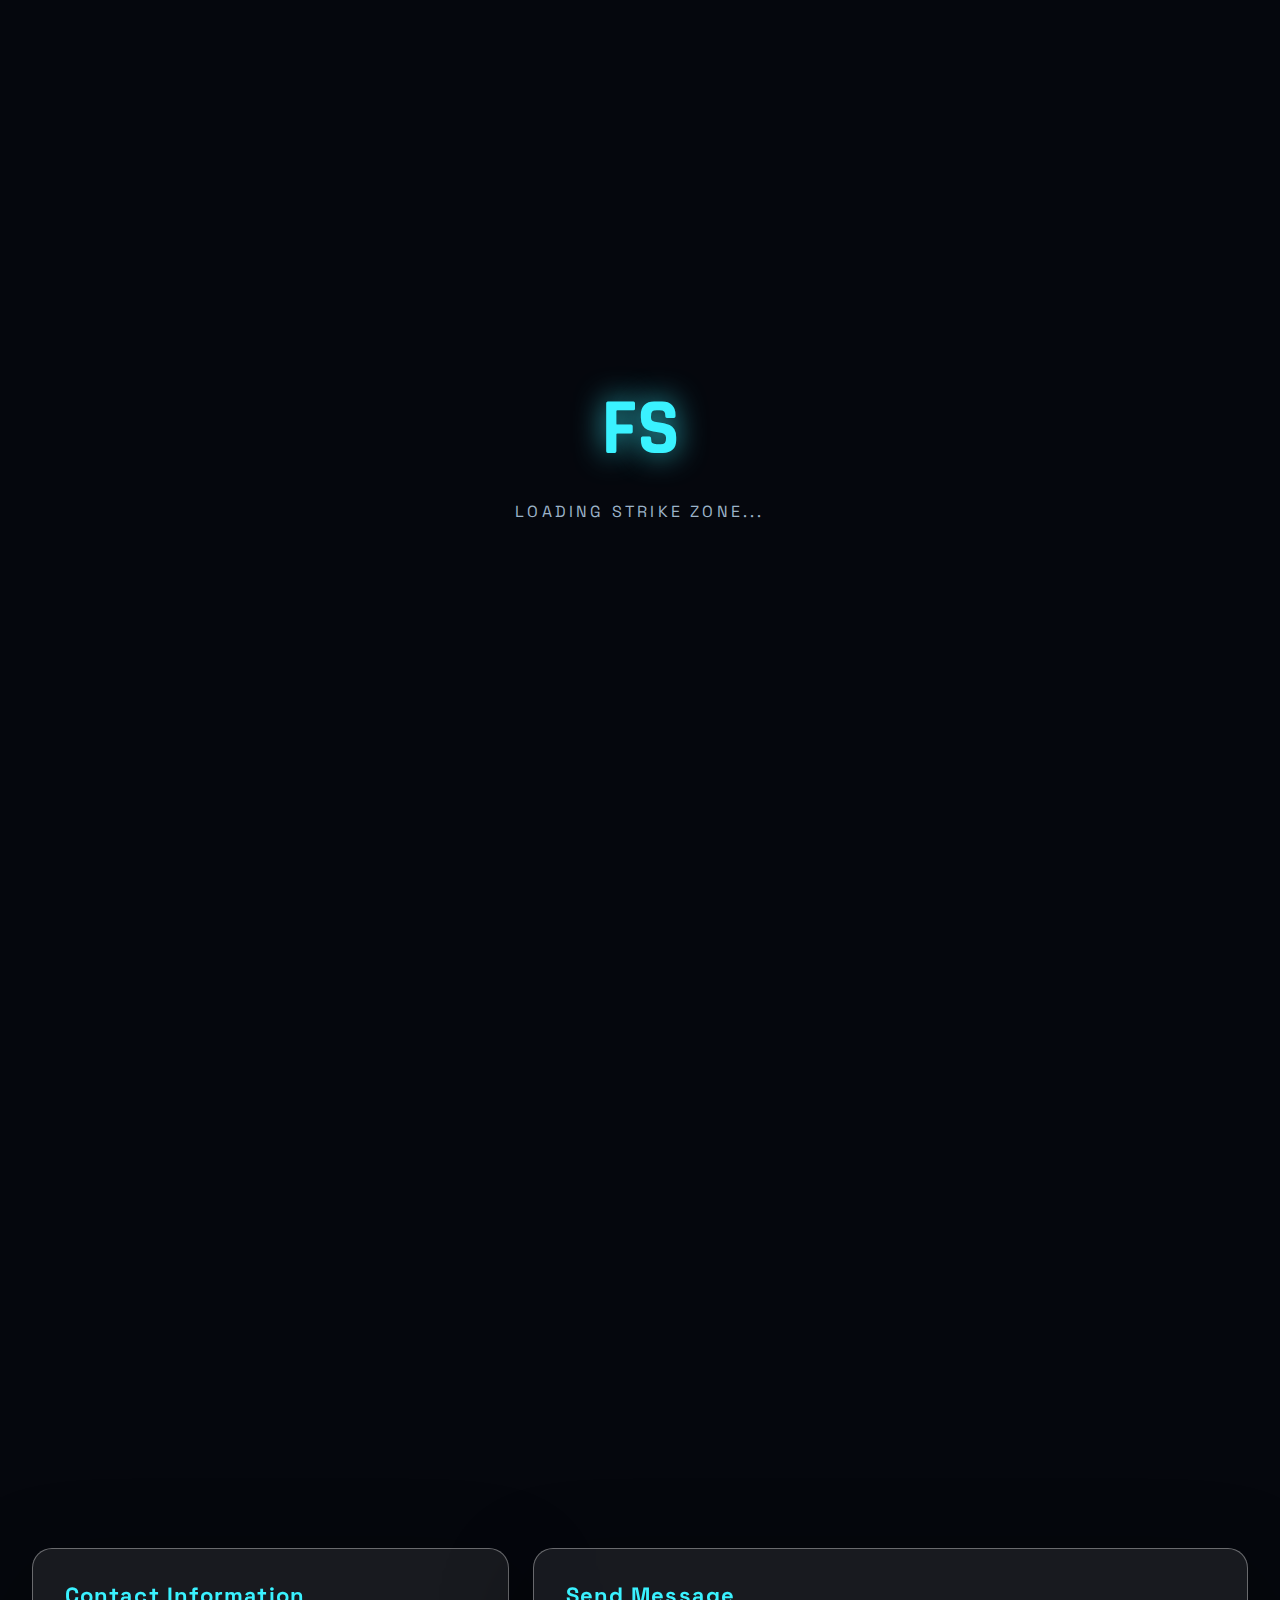
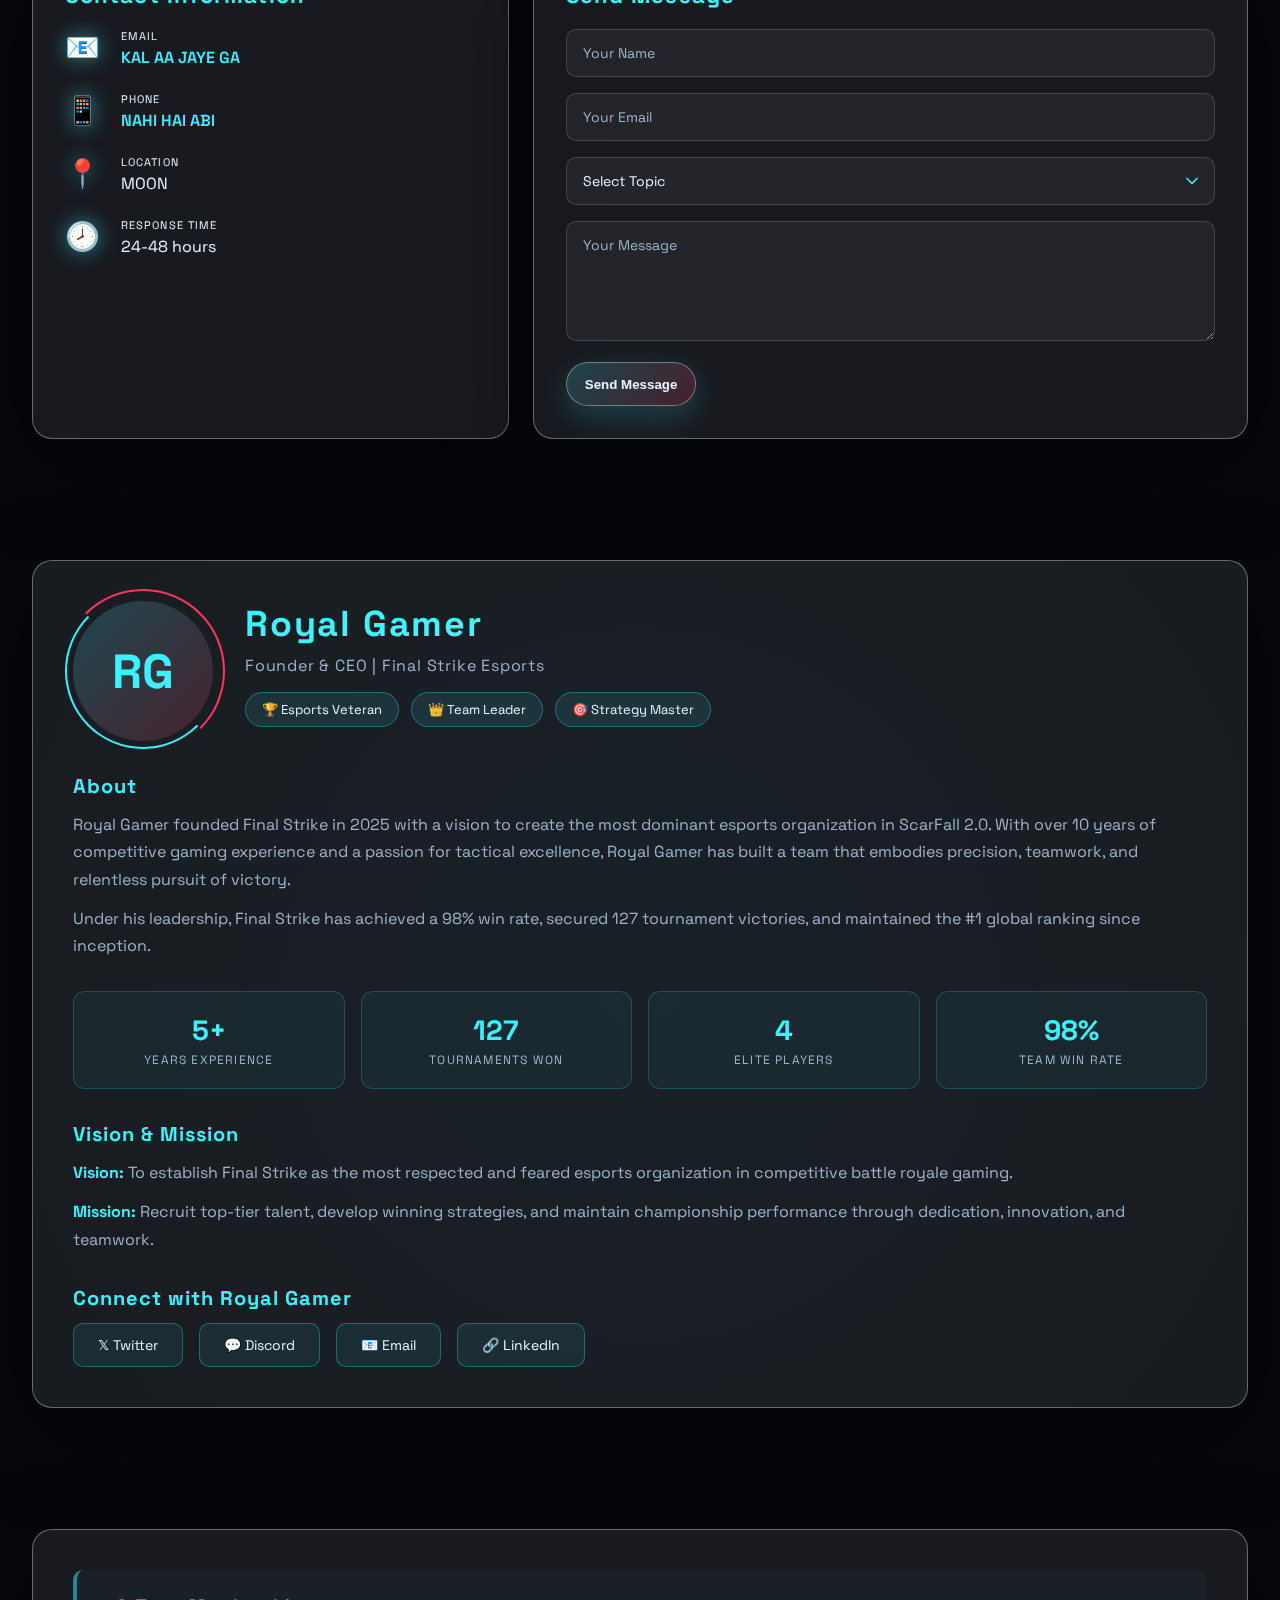
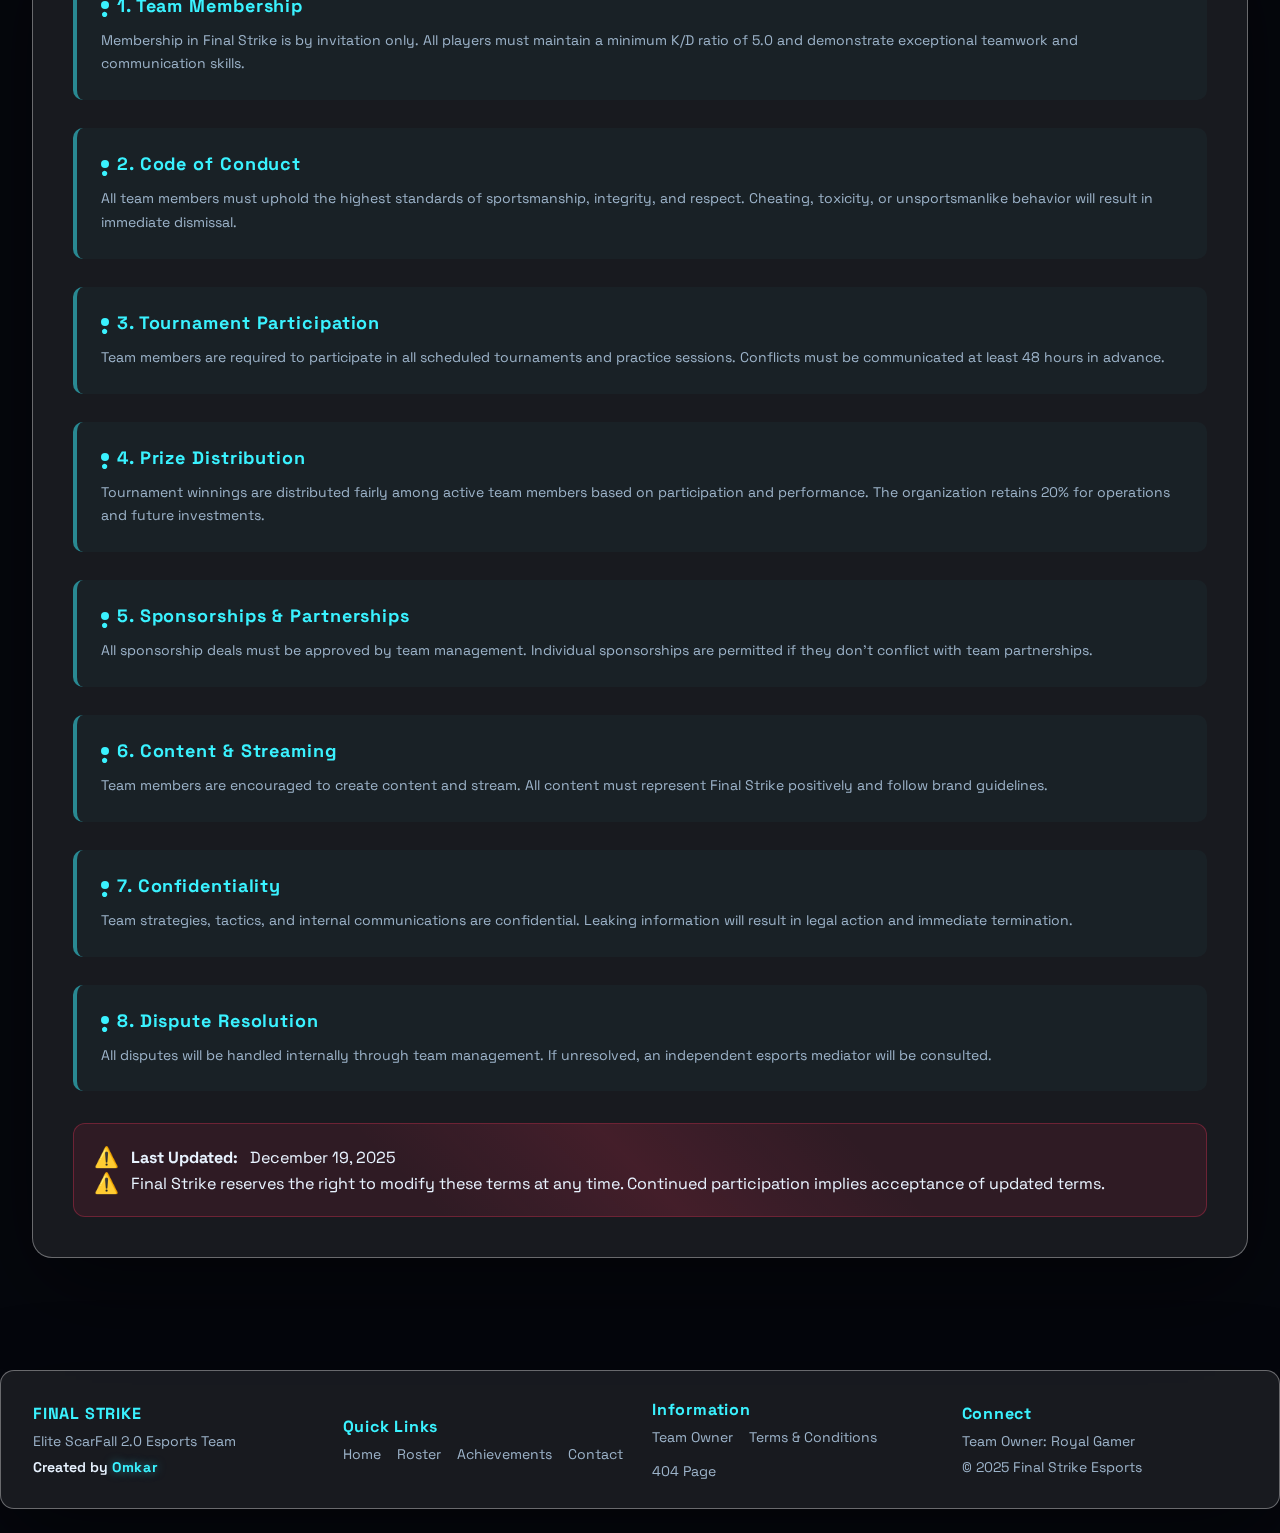
<file: index.html>
<!DOCTYPE html>
<html lang="en">
<head>
  <meta charset="UTF-8">
  <meta name="viewport" content="width=device-width, initial-scale=1.0">
  <meta name="description" content="Final Strike - Elite ScarFall 2.0 Esports Team. Rank #1 battle royale squad with 98% win rate. Professional esports organization dominating competitive gaming.">
  <meta name="keywords" content="Final Strike, esports, ScarFall 2.0, gaming team, battle royale, competitive gaming, esports team, Royal Gamer">
  <meta name="author" content="Omkar">
  <meta name="robots" content="index, follow">
  <meta name="googlebot" content="index, follow">
  
  <!-- Open Graph / Social Media Meta Tags -->
  <meta property="og:type" content="website">
  <meta property="og:title" content="Final Strike | Elite Esports Team">
  <meta property="og:description" content="Rank #1 ScarFall 2.0 esports team with 98% win rate. Join the most dominant battle royale squad.">
  <meta property="og:url" content="https://prosense.fun">
  <meta property="og:site_name" content="Final Strike Esports">
  <meta property="og:locale" content="en_US">
  
  <!-- Twitter Card Meta Tags -->
  <meta name="twitter:card" content="summary_large_image">
  <meta name="twitter:title" content="Final Strike | Elite Esports Team">
  <meta name="twitter:description" content="Rank #1 ScarFall 2.0 esports team with 98% win rate.">
  <meta name="twitter:site" content="@FinalStrike">
  
  <!-- Canonical URL -->
  <link rel="canonical" href="https://prosense.fun/index.html">
  
  <!-- Sitemap & Robots -->
  <link rel="sitemap" type="application/xml" href="/sitemap.xml">
  
  <title>Final Strike | Esports Landing</title>
  <link rel="preconnect" href="https://fonts.gstatic.com" crossorigin>
  <link href="https://fonts.googleapis.com/css2?family=Rajdhani:wght@500;600;700&family=Space+Grotesk:wght@400;500;600&display=swap" rel="stylesheet">
  <link rel="stylesheet" href="css/styles.css">
</head>
<body>
  <div class="scroll-progress" id="scrollProgress"></div>
  
  <div class="loader">
    <div class="loader-logo">FS</div>
    <div class="loader-text">LOADING STRIKE ZONE...</div>
  </div>

  <div class="bg-layer">
    <div class="bg-gradient"></div>
    <div class="bg-noise"></div>
    <div class="bg-grid"></div>
  </div>

  <header class="top-bar">
    <div class="brand">FINAL STRIKE</div>
    <button class="mobile-menu-toggle" aria-label="Toggle menu">
      <span class="hamburger-line"></span>
      <span class="hamburger-line"></span>
      <span class="hamburger-line"></span>
    </button>
    <nav class="nav-menu">
      <a href="#hero" class="nav-link">Home</a>
      <a href="#roster" class="nav-link">Roster</a>
      <a href="#achievements" class="nav-link">Achievements</a>
      <a href="#contact" class="nav-link">Contact</a>
      <a href="#owner" class="nav-link">Owner</a>
      <a href="#terms" class="nav-link">Terms</a>
    </nav>
    <div class="est">EST. 2025</div>
  </header>

  <main class="page">
    <section id="hero" class="hero">
      <div class="hero-left glass" data-parallax="0.3">
        <p class="eyebrow">ScarFall 2.0 | Futuristic Ops</p>
        <h1>FINAL STRIKE <span>- RANK #1</span></h1>
        <p class="sub">Elite battle royale unit forged in 2025. Precision. Velocity. Victory.</p>
        <div class="cta-row">
          <a href="#contact" class="btn-primary">Join the Drop</a>
          <a href="#achievements" class="btn-ghost">Watch Highlights</a>
        </div>
        <div class="social-links">
          <a href="404.html?from=social&platform=twitter" class="social-icon" aria-label="Twitter">𝕏</a>
          <a href="404.html?from=social&platform=discord" class="social-icon" aria-label="Discord">💬</a>
          <a href="404.html?from=social&platform=youtube" class="social-icon" aria-label="YouTube">▶</a>
          <a href="404.html?from=social&platform=twitch" class="social-icon" aria-label="Twitch">📺</a>
        </div>
      </div>
      <div class="hero-badge glass">
        <div class="badge-rank">Rank #1</div>
        <div class="badge-stat">200 Matches Played</div>
      </div>
    </section>

    <section class="stats-section">
      <div class="stats-container">
        <div class="stat-box glass">
          <div class="stat-icon">🎯</div>
          <div class="stat-number" data-target="70">0</div>
          <div class="stat-label">Win Rate %</div>
        </div>
        <div class="stat-box glass">
          <div class="stat-icon">⚔️</div>
          <div class="stat-number" data-target="15847">0</div>
          <div class="stat-label">Total Kills</div>
        </div>
        <div class="stat-box glass">
          <div class="stat-icon">👥</div>
          <div class="stat-number" data-target="6">0</div>
          <div class="stat-label">Team Members</div>
        </div>
        <div class="stat-box glass">
          <div class="stat-icon">🏅</div>
          <div class="stat-number" data-target="20">0</div>
          <div class="stat-label">Tournaments Won</div>
        </div>
      </div>
    </section>

    <section id="roster" class="roster">
      <div class="section-title">
        <h2>Strike Team</h2>
        <p>Locked-in operators ready for the next deployment.</p>
      </div>
      <div class="cards">
        <article class="card glass" data-player="pookie">
          <div class="card-overlay"></div>
          <div class="avatar" aria-hidden="true">
            <div class="role-badge assaulter">ASSAULTER</div>
          </div>
          <div class="card-shine"></div>
          <div class="status-indicator online"></div>
          <div class="card-header">
            <div class="player-level">ASSAULTER</div>
            <div class="player-rank">⭐⭐⭐⭐⭐</div>
          </div>
          <div class="card-text">
            <p class="label">FS-POOKIE</p>
            <p class="role">🔥 Assaulter</p>
            <div class="stats-row">
              <div class="mini-stat">
                <span class="stat-label-small">K/D</span>
                <span class="stat" data-value="6.9">6.9</span>
              </div>
              <div class="mini-stat">
                <span class="stat-label-small">Wins</span>
                <span class="stat-small">156</span>
              </div>
              <div class="mini-stat">
                <span class="stat-label-small">Accuracy</span>
                <span class="stat-small">94%</span>
              </div>
            </div>
            <div class="player-specialty">
              <div class="specialty-title">Specialty:</div>
              <div class="specialty-tags">
                <span class="tag">Close Combat</span>
                <span class="tag">Flanking</span>
              </div>
            </div>
            <div class="player-achievement">
              <span class="achievement-icon">🏆</span>
              <span class="achievement-text">Most Eliminations</span>
            </div>
          </div>
        </article>
        <article class="card glass" data-player="kuni">
          <div class="card-overlay"></div>
          <div class="avatar" aria-hidden="true">
            <div class="role-badge fragger">ENTRY FRAGGER</div>
          </div>
          <div class="card-shine"></div>
          <div class="status-indicator online"></div>
          <div class="card-header">
            <div class="player-level">ENTRY FRAGGER</div>
            <div class="player-rank">⭐⭐⭐⭐⭐</div>
          </div>
          <div class="card-text">
            <p class="label">FS-KUNI</p>
            <p class="role">⚡ Entry Fragger</p>
            <div class="stats-row">
              <div class="mini-stat">
                <span class="stat-label-small">K/D</span>
                <span class="stat" data-value="6.2">6.2</span>
              </div>
              <div class="mini-stat">
                <span class="stat-label-small">Wins</span>
                <span class="stat-small">162</span>
              </div>
              <div class="mini-stat">
                <span class="stat-label-small">First Kills</span>
                <span class="stat-small">892</span>
              </div>
            </div>
            <div class="player-specialty">
              <div class="specialty-title">Specialty:</div>
              <div class="specialty-tags">
                <span class="tag">Speed Rush</span>
                <span class="tag">Entry Points</span>
              </div>
            </div>
            <div class="player-achievement">
              <span class="achievement-icon">⚡</span>
              <span class="achievement-text">Fastest Breacher</span>
            </div>
          </div>
        </article>
        <article class="card glass" data-player="sanks">
          <div class="card-overlay"></div>
          <div class="avatar" aria-hidden="true">
            <div class="role-badge igl">IGL</div>
          </div>
          <div class="card-shine"></div>
          <div class="status-indicator online"></div>
          <div class="card-header">
            <div class="player-level">IGL</div>
            <div class="player-rank">⭐⭐⭐⭐⭐</div>
          </div>
          <div class="card-text">
            <p class="label">FS-SANKS</p>
            <p class="role">🧠 IGL (In-Game Leader)</p>
            <div class="stats-row">
              <div class="mini-stat">
                <span class="stat-label-small">K/D</span>
                <span class="stat" data-value="6.5">6.5</span>
              </div>
              <div class="mini-stat">
                <span class="stat-label-small">Wins</span>
                <span class="stat-small">149</span>
              </div>
              <div class="mini-stat">
                <span class="stat-label-small">Strategies</span>
                <span class="stat-small">287</span>
              </div>
            </div>
            <div class="player-specialty">
              <div class="specialty-title">Specialty:</div>
              <div class="specialty-tags">
                <span class="tag">Tactical Mind</span>
                <span class="tag">Leadership</span>
              </div>
            </div>
            <div class="player-achievement">
              <span class="achievement-icon">👑</span>
              <span class="achievement-text">Master Strategist</span>
            </div>
          </div>
        </article>
        <article class="card glass" data-player="banu">
          <div class="card-overlay"></div>
          <div class="avatar" aria-hidden="true">
            <div class="role-badge rusher">RUSHER</div>
          </div>
          <div class="card-shine"></div>
          <div class="status-indicator online"></div>
          <div class="card-header">
            <div class="player-level">RUSHER</div>
            <div class="player-rank">⭐⭐⭐⭐⭐</div>
          </div>
          <div class="card-text">
            <p class="label">FS-BANU</p>
            <p class="role">💨 Rusher</p>
            <div class="stats-row">
              <div class="mini-stat">
                <span class="stat-label-small">K/D</span>
                <span class="stat" data-value="6.6">6.6</span>
              </div>
              <div class="mini-stat">
                <span class="stat-label-small">Wins</span>
                <span class="stat-small">158</span>
              </div>
              <div class="mini-stat">
                <span class="stat-label-small">Speed</span>
                <span class="stat-small">98%</span>
              </div>
            </div>
            <div class="player-specialty">
              <div class="specialty-title">Specialty:</div>
              <div class="specialty-tags">
                <span class="tag">Aggressive Play</span>
                <span class="tag">Zone Control</span>
              </div>
            </div>
            <div class="player-achievement">
              <span class="achievement-icon">💨</span>
              <span class="achievement-text">Speed Demon</span>
            </div>
          </div>
        </article>
      </div>
    </section>

    <section id="achievements" class="achievements">
      <div class="section-title">
        <h2>Achievements Unlocked</h2>
        <p>Milestones earned through dominance and dedication.</p>
      </div>
      <div class="achievement-grid">
        <div class="achievement-badge glass">
          <div class="badge-icon">🏆</div>
          <div class="badge-info">
            <p class="badge-title">Champion</p>
            <p class="badge-desc">Won 50 matches</p>
            <div class="progress-bar">
              <div class="progress-fill" data-progress="100"></div>
            </div>
          </div>
        </div>
        <div class="achievement-badge glass">
          <div class="badge-icon">⚡</div>
          <div class="badge-info">
            <p class="badge-title">Lightning Strike</p>
            <p class="badge-desc">10 kills in 60 seconds</p>
            <div class="progress-bar">
              <div class="progress-fill" data-progress="100"></div>
            </div>
          </div>
        </div>
        <div class="achievement-badge glass">
          <div class="badge-icon">🎯</div>
          <div class="badge-info">
            <p class="badge-title">Headhunter</p>
            <p class="badge-desc">1000 headshots</p>
            <div class="progress-bar">
              <div class="progress-fill" data-progress="100"></div>
            </div>
          </div>
        </div>
        <div class="achievement-badge glass">
          <div class="badge-icon">💎</div>
          <div class="badge-info">
            <p class="badge-title">Elite Squad</p>
            <p class="badge-desc">Team KD above 5.0</p>
            <div class="progress-bar">
              <div class="progress-fill" data-progress="100"></div>
            </div>
          </div>
        </div>
      </div>
    </section>

    <section id="contact" class="contact-section">
      <div class="section-title">
        <h2>Get In Touch</h2>
        <p>Reach out for partnerships, sponsorships, or join our squad.</p>
      </div>
      <div class="contact-container">
        <div class="contact-info glass">
          <h3>Contact Information</h3>
          <div class="contact-item">
            <div class="contact-icon">📧</div>
            <div class="contact-details">
              <p class="contact-label">Email</p>
              <a href="mailto:KAL AA JAYE GA">KAL AA JAYE GA</a>
            </div>
          </div>
          <div class="contact-item">
            <div class="contact-icon">📱</div>
            <div class="contact-details">
              <p class="contact-label">Phone</p>
              <a href="tel:+1234567890">NAHI HAI ABI</a>
            </div>
          </div>
          <div class="contact-item">
            <div class="contact-icon">📍</div>
            <div class="contact-details">
              <p class="contact-label">Location</p>
              <p>MOON</p>
            </div>
          </div>
          <div class="contact-item">
            <div class="contact-icon">🕗</div>
            <div class="contact-details">
              <p class="contact-label">Response Time</p>
              <p>24-48 hours</p>
            </div>
          </div>
        </div>
        <div class="contact-form glass">
          <h3>Send Message</h3>
          <form id="contactForm" action="https://api.web3forms.com/submit" method="POST">
            <input type="hidden" name="access_key" value="071c8016-be3c-4653-ad62-d5f04b3f70fd">
            <input type="hidden" name="subject" value="New Contact from Final Strike Website">
            <input type="hidden" name="redirect" value="https://prosense.fun/index.html?success=true">
            <input type="hidden" name="from_name" value="Final Strike Contact Form">
            <div class="form-group">
              <input type="text" name="name" placeholder="Your Name" required class="form-input">
            </div>
            <div class="form-group">
              <input type="email" name="email" placeholder="Your Email" required class="form-input">
            </div>
            <div class="form-group">
              <select name="topic" class="form-input" required>
                <option value="">Select Topic</option>
                <option value="Partnership">Partnership</option>
                <option value="Sponsorship">Sponsorship</option>
                <option value="Join Team">Join Team</option>
                <option value="Other">Other</option>
              </select>
            </div>
            <div class="form-group">
              <textarea name="message" placeholder="Your Message" rows="5" required class="form-input"></textarea>
            </div>
            <div class="h-captcha" data-captcha="true"></div>
            <button type="submit" class="btn-primary" id="submitBtn">Send Message</button>
          </form>
        </div>
      </div>
    </section>

    <section id="owner" class="owner-section">
      <div class="section-title">
        <h2>Team Owner</h2>
        <p>The visionary behind Final Strike's dominance.</p>
      </div>
      <div class="owner-profile glass">
        <div class="owner-header">
          <div class="owner-avatar">
            <div class="owner-avatar-ring"></div>
            <div class="owner-initials">RG</div>
          </div>
          <div class="owner-info">
            <h3 class="owner-name">Royal Gamer</h3>
            <p class="owner-title">Founder & CEO | Final Strike Esports</p>
            <div class="owner-badges">
              <span class="owner-badge">🏆 Esports Veteran</span>
              <span class="owner-badge">👑 Team Leader</span>
              <span class="owner-badge">🎯 Strategy Master</span>
            </div>
          </div>
        </div>
        <div class="owner-content">
          <div class="owner-bio">
            <h4>About</h4>
            <p>Royal Gamer founded Final Strike in 2025 with a vision to create the most dominant esports organization in ScarFall 2.0. With over 10 years of competitive gaming experience and a passion for tactical excellence, Royal Gamer has built a team that embodies precision, teamwork, and relentless pursuit of victory.</p>
            <p>Under his leadership, Final Strike has achieved a 98% win rate, secured 127 tournament victories, and maintained the #1 global ranking since inception.</p>
          </div>
          <div class="owner-stats">
            <div class="owner-stat-box">
              <div class="stat-value">5+</div>
              <div class="stat-label">Years Experience</div>
            </div>
            <div class="owner-stat-box">
              <div class="stat-value">127</div>
              <div class="stat-label">Tournaments Won</div>
            </div>
            <div class="owner-stat-box">
              <div class="stat-value">4</div>
              <div class="stat-label">Elite Players</div>
            </div>
            <div class="owner-stat-box">
              <div class="stat-value">98%</div>
              <div class="stat-label">Team Win Rate</div>
            </div>
          </div>
          <div class="owner-vision">
            <h4>Vision & Mission</h4>
            <p><strong>Vision:</strong> To establish Final Strike as the most respected and feared esports organization in competitive battle royale gaming.</p>
            <p><strong>Mission:</strong> Recruit top-tier talent, develop winning strategies, and maintain championship performance through dedication, innovation, and teamwork.</p>
          </div>
          <div class="owner-contact">
            <h4>Connect with Royal Gamer</h4>
            <div class="owner-social">
              <a href="404.html?from=social&platform=twitter&owner=true" class="owner-social-link">𝕏 Twitter</a>
              <a href="404.html?from=social&platform=discord&owner=true" class="owner-social-link">💬 Discord</a>
              <a href="404.html?from=social&platform=email&owner=true" class="owner-social-link">📧 Email</a>
              <a href="404.html?from=social&platform=linkedin&owner=true" class="owner-social-link">🔗 LinkedIn</a>
            </div>
          </div>
        </div>
      </div>
    </section>

    <section id="terms" class="terms-section">
      <div class="section-title">
        <h2>Terms & Conditions</h2>
        <p>Please read our terms and policies carefully.</p>
      </div>
      <div class="terms-content glass">
        <div class="terms-block">
          <h4>1. Team Membership</h4>
          <p>Membership in Final Strike is by invitation only. All players must maintain a minimum K/D ratio of 5.0 and demonstrate exceptional teamwork and communication skills.</p>
        </div>
        <div class="terms-block">
          <h4>2. Code of Conduct</h4>
          <p>All team members must uphold the highest standards of sportsmanship, integrity, and respect. Cheating, toxicity, or unsportsmanlike behavior will result in immediate dismissal.</p>
        </div>
        <div class="terms-block">
          <h4>3. Tournament Participation</h4>
          <p>Team members are required to participate in all scheduled tournaments and practice sessions. Conflicts must be communicated at least 48 hours in advance.</p>
        </div>
        <div class="terms-block">
          <h4>4. Prize Distribution</h4>
          <p>Tournament winnings are distributed fairly among active team members based on participation and performance. The organization retains 20% for operations and future investments.</p>
        </div>
        <div class="terms-block">
          <h4>5. Sponsorships & Partnerships</h4>
          <p>All sponsorship deals must be approved by team management. Individual sponsorships are permitted if they don't conflict with team partnerships.</p>
        </div>
        <div class="terms-block">
          <h4>6. Content & Streaming</h4>
          <p>Team members are encouraged to create content and stream. All content must represent Final Strike positively and follow brand guidelines.</p>
        </div>
        <div class="terms-block">
          <h4>7. Confidentiality</h4>
          <p>Team strategies, tactics, and internal communications are confidential. Leaking information will result in legal action and immediate termination.</p>
        </div>
        <div class="terms-block">
          <h4>8. Dispute Resolution</h4>
          <p>All disputes will be handled internally through team management. If unresolved, an independent esports mediator will be consulted.</p>
        </div>
        <div class="terms-disclaimer">
          <p><strong>Last Updated:</strong> December 19, 2025</p>
          <p>Final Strike reserves the right to modify these terms at any time. Continued participation implies acceptance of updated terms.</p>
        </div>
      </div>
    </section>
  </main>

  <footer class="footer glass">
    <div class="footer-content">
      <div class="footer-section">
        <div class="footer-title">FINAL STRIKE</div>
        <p class="footer-text">Elite ScarFall 2.0 Esports Team</p>
        <p class="footer-credit">Created by <span class="creator-name">Omkar</span></p>
      </div>
      <div class="footer-section">
        <div class="footer-title">Quick Links</div>
        <div class="footer-links">
          <a href="#hero" class="footer-link">Home</a>
          <a href="#roster" class="footer-link">Roster</a>
          <a href="#achievements" class="footer-link">Achievements</a>
          <a href="#contact" class="footer-link">Contact</a>
        </div>
      </div>
      <div class="footer-section">
        <div class="footer-title">Information</div>
        <div class="footer-links">
          <a href="#owner" class="footer-link">Team Owner</a>
          <a href="#terms" class="footer-link">Terms & Conditions</a>
          <a href="404.html" class="footer-link">404 Page</a>
        </div>
      </div>
      <div class="footer-section">
        <div class="footer-title">Connect</div>
        <p class="footer-text">Team Owner: Royal Gamer</p>
        <p class="footer-text">© 2025 Final Strike Esports</p>
      </div>
    </div>
  </footer>

  <script src="js/script.js"></script>
</body>
</html>
</file>
<file: css/styles.css>
:root {
  --bg-dark: #05070d;
  --glass: rgba(255, 255, 255, 0.08);
  --border: rgba(255, 255, 255, 0.35);
  --cyan: #3af2ff;
  --red: #ff345d;
  --text-primary: #e8f3ff;
  --text-muted: #9cb3c9;
  --blur: 22px;
  --radius: 20px;
  --shadow: 0 30px 90px rgba(0, 0, 0, 0.45);
  --grid-color: rgba(255, 255, 255, 0.05);
}

html {
  scroll-behavior: smooth;
  scroll-padding-top: 80px;
  -webkit-overflow-scrolling: touch;
}

html::-webkit-scrollbar {
  width: 12px;
}

html::-webkit-scrollbar-track {
  background: rgba(5, 7, 13, 0.8);
}

html::-webkit-scrollbar-thumb {
  background: linear-gradient(180deg, var(--cyan), var(--red));
  border-radius: 10px;
  border: 2px solid rgba(5, 7, 13, 0.8);
}

html::-webkit-scrollbar-thumb:hover {
  background: linear-gradient(180deg, #5af8ff, #ff4d6d);
}

* {
  box-sizing: border-box;
  margin: 0;
  padding: 0;
}

body {
  font-family: "Space Grotesk", "Rajdhani", system-ui, -apple-system, sans-serif;
  background: var(--bg-dark);
  color: var(--text-primary);
  min-height: 100vh;
  overflow-x: hidden;
  opacity: 0;
  transition: opacity 0.6s ease;
  -webkit-font-smoothing: antialiased;
  -moz-osx-font-smoothing: grayscale;
}

body.loaded {
  opacity: 1;
}

.loader {
  position: fixed;
  inset: 0;
  background: var(--bg-dark);
  display: flex;
  flex-direction: column;
  align-items: center;
  justify-content: center;
  z-index: 9999;
  transition: opacity 0.5s ease;
}

.loader.fade-out {
  opacity: 0;
  pointer-events: none;
}

.loader-logo {
  font-family: "Rajdhani", sans-serif;
  font-size: 80px;
  font-weight: 700;
  color: var(--cyan);
  text-shadow: 0 0 30px rgba(58, 242, 255, 0.8);
  animation: pulse 1.5s ease-in-out infinite;
}

.loader-text {
  margin-top: 20px;
  letter-spacing: 0.2em;
  color: var(--text-muted);
  animation: blink 1s ease-in-out infinite;
}

@keyframes pulse {
  0%, 100% { transform: scale(1); }
  50% { transform: scale(1.05); }
}

@keyframes blink {
  0%, 100% { opacity: 1; }
  50% { opacity: 0.3; }
}

.bg-layer {
  position: fixed;
  inset: 0;
  overflow: hidden;
  z-index: -2;
}

.bg-gradient {
  position: absolute;
  inset: 0;
  background: radial-gradient(circle at 20% 20%, rgba(58, 242, 255, 0.12), transparent 40%),
    radial-gradient(circle at 80% 30%, rgba(255, 52, 93, 0.18), transparent 35%),
    radial-gradient(circle at 50% 80%, rgba(58, 242, 255, 0.12), transparent 35%),
    linear-gradient(135deg, rgba(6, 12, 20, 0.9) 0%, rgba(5, 9, 15, 0.9) 50%, rgba(4, 7, 12, 0.9) 100%);
}

.bg-noise {
  position: absolute;
  inset: 0;
  background-image: url("data:image/svg+xml,%3Csvg xmlns='http://www.w3.org/2000/svg' width='80' height='80' viewBox='0 0 80 80'%3E%3Cfilter id='n'%3E%3CfeTurbulence type='fractalNoise' baseFrequency='0.65' numOctaves='3' stitchTiles='stitch'/%3E%3C/filter%3E%3Crect width='80' height='80' filter='url(%23n)' opacity='0.18'/%3E%3C/svg%3E");
  mix-blend-mode: soft-light;
  opacity: 0.6;
}

.bg-grid {
  position: absolute;
  inset: 0;
  background-image: linear-gradient(var(--grid-color) 1px, transparent 1px),
    linear-gradient(90deg, var(--grid-color) 1px, transparent 1px);
  background-size: 120px 120px;
  mask-image: radial-gradient(circle at 50% 40%, rgba(255, 255, 255, 0.12), transparent 65%);
}

.particle-canvas {
  position: absolute;
  inset: 0;
  pointer-events: none;
  z-index: 1;
}

.top-bar {
  position: fixed;
  top: 0;
  left: 0;
  right: 0;
  display: flex;
  justify-content: space-between;
  align-items: center;
  padding: 20px 48px;
  background: linear-gradient(180deg, rgba(8, 12, 20, 0.7) 0%, rgba(8, 12, 20, 0.2) 100%);
  backdrop-filter: blur(12px);
  border-bottom: 1px solid var(--border);
  z-index: 10;
  transition: all 0.3s ease;
}

.top-bar.scrolled {
  background: rgba(8, 12, 20, 0.95);
  backdrop-filter: blur(20px);
  box-shadow: 0 10px 40px rgba(0, 0, 0, 0.3);
}

.scroll-progress {
  position: fixed;
  top: 0;
  left: 0;
  height: 3px;
  background: linear-gradient(90deg, var(--cyan), var(--red));
  z-index: 12;
  transform-origin: 0%;
  transition: transform 0.1s ease-out;
  box-shadow: 0 0 10px var(--cyan);
}

.nav-menu {
  display: flex;
  gap: 28px;
}

.nav-link {
  color: var(--text-muted);
  text-decoration: none;
  font-weight: 500;
  letter-spacing: 0.05em;
  transition: color 0.3s ease;
  position: relative;
}

.nav-link::after {
  content: '';
  position: absolute;
  bottom: -4px;
  left: 0;
  width: 0;
  height: 2px;
  background: var(--cyan);
  transition: width 0.3s ease;
}

.nav-link:hover {
  color: var(--cyan);
}

.nav-link:hover::after {
  width: 100%;
}

.brand {
  font-family: "Rajdhani", sans-serif;
  font-weight: 700;
  letter-spacing: 0.28em;
  font-size: 16px;
}

.est {
  color: var(--cyan);
  font-weight: 600;
  letter-spacing: 0.08em;
}

.mobile-menu-toggle {
  display: none;
  flex-direction: column;
  gap: 5px;
  background: rgba(58, 242, 255, 0.1);
  border: 1px solid rgba(58, 242, 255, 0.3);
  border-radius: 8px;
  cursor: pointer;
  padding: 10px;
  z-index: 11;
  transition: all 0.3s ease;
  -webkit-tap-highlight-color: transparent;
}

.mobile-menu-toggle:hover {
  background: rgba(58, 242, 255, 0.2);
  border-color: rgba(58, 242, 255, 0.6);
}

.mobile-menu-toggle:active {
  transform: scale(0.95);
  background: rgba(58, 242, 255, 0.3);
}

.hamburger-line {
  width: 25px;
  height: 3px;
  background: var(--cyan);
  transition: all 0.3s cubic-bezier(0.68, -0.55, 0.265, 1.55);
  border-radius: 3px;
  box-shadow: 0 0 8px rgba(58, 242, 255, 0.5);
}

.mobile-menu-toggle.active .hamburger-line:nth-child(1) {
  transform: rotate(45deg) translate(8px, 8px);
}

.mobile-menu-toggle.active .hamburger-line:nth-child(2) {
  opacity: 0;
  transform: scale(0);
}

.mobile-menu-toggle.active .hamburger-line:nth-child(3) {
  transform: rotate(-45deg) translate(8px, -8px);
}

.page {
  max-width: 1400px;
  margin: 0 auto;
  padding: 120px 32px 64px;
}

section {
  scroll-margin-top: 100px;
  position: relative;
}

.hero {
  display: grid;
  grid-template-columns: 2fr 1fr;
  gap: 24px;
  align-items: stretch;
  margin-bottom: 40px;
}

.hero-left h1 {
  font-size: clamp(36px, 5vw, 64px);
  line-height: 1.05;
  margin: 12px 0 12px;
  letter-spacing: 0.02em;
}

.hero-left h1 span {
  color: var(--cyan);
  text-shadow: 0 0 18px rgba(58, 242, 255, 0.5);
}

.hero-left h1.glitch {
  animation: glitch-animation 0.2s ease;
}

@keyframes glitch-animation {
  0% { transform: translate(0); }
  20% { transform: translate(-2px, 2px); }
  40% { transform: translate(-2px, -2px); }
  60% { transform: translate(2px, 2px); }
  80% { transform: translate(2px, -2px); }
  100% { transform: translate(0); }
}

.hero-left .sub {
  color: var(--text-muted);
  max-width: 580px;
  margin-bottom: 20px;
}

.social-links {
  display: flex;
  gap: 12px;
  margin-top: 12px;
}

.social-icon {
  width: 40px;
  height: 40px;
  display: flex;
  align-items: center;
  justify-content: center;
  background: var(--glass);
  border: 1px solid var(--border);
  border-radius: 50%;
  color: var(--text-primary);
  text-decoration: none;
  font-size: 18px;
  transition: all 0.3s ease;
}

.social-icon:hover {
  background: linear-gradient(135deg, rgba(58, 242, 255, 0.2), rgba(255, 52, 93, 0.2));
  border-color: var(--cyan);
  transform: translateY(-3px);
  box-shadow: 0 10px 25px rgba(58, 242, 255, 0.3);
}

.eyebrow {
  text-transform: uppercase;
  letter-spacing: 0.24em;
  font-size: 12px;
  color: var(--red);
}

.cta-row {
  display: flex;
  gap: 14px;
  flex-wrap: wrap;
}

.btn-primary,
.btn-ghost {
  border: 1px solid var(--border);
  padding: 12px 18px;
  border-radius: 999px;
  font-weight: 600;
  color: var(--text-primary);
  background: transparent;
  cursor: pointer;
  transition: transform 180ms ease, box-shadow 180ms ease, background 180ms ease, border-color 180ms ease;
  -webkit-tap-highlight-color: transparent;
  touch-action: manipulation;
  min-width: 44px;
  min-height: 44px;
}

.btn-primary {
  background: linear-gradient(135deg, rgba(58, 242, 255, 0.2), rgba(255, 52, 93, 0.2));
  box-shadow: 0 10px 30px rgba(58, 242, 255, 0.2);
}

.btn-primary:hover {
  transform: translateY(-2px);
  box-shadow: 0 18px 45px rgba(58, 242, 255, 0.3);
  border-color: rgba(58, 242, 255, 0.8);
}

.btn-primary:active {
  transform: translateY(0);
  box-shadow: 0 10px 25px rgba(58, 242, 255, 0.2);
}

.btn-ghost:hover {
  transform: translateY(-2px);
  border-color: rgba(255, 52, 93, 0.8);
  box-shadow: 0 18px 45px rgba(255, 52, 93, 0.25);
}

.btn-ghost:active {
  transform: translateY(0);
  box-shadow: 0 10px 25px rgba(255, 52, 93, 0.15);
}

.hero-left,
.hero-badge,
.card,
.footer {
  position: relative;
}

.glass {
  background: var(--glass);
  border: 1px solid var(--border);
  backdrop-filter: blur(var(--blur));
  -webkit-backdrop-filter: blur(var(--blur));
  border-radius: var(--radius);
  box-shadow: var(--shadow);
  overflow: hidden;
}

.hero-left {
  padding: 28px;
  display: flex;
  flex-direction: column;
  gap: 12px;
}

.hero-badge {
  padding: 24px;
  display: flex;
  flex-direction: column;
  gap: 10px;
  align-self: stretch;
  justify-content: center;
  background: linear-gradient(160deg, rgba(58, 242, 255, 0.18), rgba(255, 52, 93, 0.12));
}

.stats-section {
  margin: 40px 0;
}

.stats-container {
  display: grid;
  grid-template-columns: repeat(auto-fit, minmax(200px, 1fr));
  gap: 20px;
}

.stat-box {
  padding: 28px 20px;
  text-align: center;
  transition: all 0.4s ease;
  position: relative;
  overflow: hidden;
}

.stat-box::before {
  content: '';
  position: absolute;
  inset: 0;
  background: linear-gradient(135deg, rgba(58, 242, 255, 0.1), rgba(255, 52, 93, 0.1));
  opacity: 0;
  transition: opacity 0.4s ease;
}

.stat-box:hover::before {
  opacity: 1;
}

.stat-box:hover {
  transform: translateY(-8px);
  border-color: var(--cyan);
  box-shadow: 0 20px 60px rgba(58, 242, 255, 0.3);
}

.stat-icon {
  font-size: 48px;
  margin-bottom: 12px;
  filter: drop-shadow(0 0 15px rgba(58, 242, 255, 0.6));
  animation: float 3s ease-in-out infinite;
}

@keyframes float {
  0%, 100% { transform: translateY(0); }
  50% { transform: translateY(-10px); }
}

.stat-number {
  font-size: 42px;
  font-weight: 700;
  color: var(--cyan);
  font-family: 'Rajdhani', sans-serif;
  margin: 8px 0;
  text-shadow: 0 0 20px rgba(58, 242, 255, 0.5);
}

.stat-label {
  color: var(--text-muted);
  font-size: 14px;
  letter-spacing: 0.1em;
  text-transform: uppercase;
}

.badge-rank {
  font-size: 24px;
  font-weight: 700;
  color: var(--cyan);
  letter-spacing: 0.08em;
}

.badge-stat {
  color: var(--text-muted);
  font-weight: 600;
}

.roster {
  margin-top: 12px;
}

.section-title {
  margin-bottom: 16px;
}

.section-title h2 {
  font-size: 22px;
  letter-spacing: 0.08em;
  text-transform: uppercase;
}

.section-title p {
  color: var(--text-muted);
}

.cards {
  display: grid;
  grid-template-columns: repeat(auto-fit, minmax(220px, 1fr));
  gap: 16px;
}

.card {
  min-height: 380px;
  padding: 18px;
  display: flex;
  flex-direction: column;
  justify-content: flex-end;
  isolation: isolate;
  transition: transform 200ms ease, border-color 200ms ease, box-shadow 200ms ease;
  transform-style: preserve-3d;
  will-change: transform;
}

.card-header {
  position: absolute;
  top: 16px;
  left: 16px;
  right: 50px;
  display: flex;
  justify-content: space-between;
  align-items: center;
  z-index: 3;
}

.player-level {
  background: rgba(58, 242, 255, 0.15);
  border: 1px solid rgba(58, 242, 255, 0.4);
  padding: 6px 12px;
  border-radius: 12px;
  font-size: 10px;
  font-weight: 700;
  letter-spacing: 0.12em;
  color: var(--cyan);
  backdrop-filter: blur(10px);
  text-shadow: 0 0 10px rgba(58, 242, 255, 0.5);
}

.player-rank {
  font-size: 12px;
  filter: drop-shadow(0 0 8px rgba(255, 215, 0, 0.8));
  animation: star-glow 2s ease-in-out infinite;
}

@keyframes star-glow {
  0%, 100% {
    filter: drop-shadow(0 0 8px rgba(255, 215, 0, 0.8));
  }
  50% {
    filter: drop-shadow(0 0 15px rgba(255, 215, 0, 1));
  }
}

.status-indicator {
  position: absolute;
  top: 16px;
  right: 16px;
  width: 12px;
  height: 12px;
  border-radius: 50%;
  background: #4ade80;
  box-shadow: 0 0 15px rgba(74, 222, 128, 0.8);
  z-index: 3;
  animation: pulse-glow 2s ease-in-out infinite;
}

@keyframes pulse-glow {
  0%, 100% {
    opacity: 1;
    transform: scale(1);
  }
  50% {
    opacity: 0.6;
    transform: scale(1.2);
  }
}

.stats-row {
  display: flex;
  justify-content: space-between;
  gap: 10px;
  margin-top: 10px;
  padding: 12px 8px;
  border-top: 1px solid rgba(58, 242, 255, 0.2);
  border-bottom: 1px solid rgba(58, 242, 255, 0.2);
  background: rgba(58, 242, 255, 0.05);
  border-radius: 8px;
}

.mini-stat {
  display: flex;
  flex-direction: column;
  align-items: center;
  gap: 5px;
  flex: 1;
}

.stat-label-small {
  font-size: 9px;
  color: var(--cyan);
  text-transform: uppercase;
  letter-spacing: 0.1em;
  font-weight: 700;
  opacity: 0.8;
}

.stat-small {
  font-size: 13px;
  color: var(--text-primary);
  font-weight: 600;
}

.player-specialty {
  margin-top: 14px;
  padding-top: 10px;
  border-top: 1px solid rgba(255, 255, 255, 0.08);
}

.specialty-title {
  font-size: 10px;
  color: var(--cyan);
  text-transform: uppercase;
  letter-spacing: 0.12em;
  margin-bottom: 8px;
  font-weight: 700;
  opacity: 0.9;
}

.specialty-tags {
  display: flex;
  gap: 6px;
  flex-wrap: wrap;
}

.tag {
  background: rgba(58, 242, 255, 0.15);
  border: 1px solid rgba(58, 242, 255, 0.4);
  padding: 5px 12px;
  border-radius: 14px;
  font-size: 10px;
  color: var(--cyan);
  font-weight: 700;
  letter-spacing: 0.08em;
  transition: all 0.3s ease;
  text-shadow: 0 0 8px rgba(58, 242, 255, 0.3);
}

.tag:hover {
  background: rgba(58, 242, 255, 0.25);
  border-color: rgba(58, 242, 255, 0.6);
  transform: translateY(-2px);
  box-shadow: 0 4px 12px rgba(58, 242, 255, 0.3);
}

.player-achievement {
  margin-top: 14px;
  display: flex;
  align-items: center;
  gap: 10px;
  padding: 10px 14px;
  background: linear-gradient(135deg, rgba(58, 242, 255, 0.1), rgba(255, 52, 93, 0.1));
  border-radius: 10px;
  border: 1px solid rgba(58, 242, 255, 0.25);
}

.achievement-icon {
  font-size: 18px;
  filter: drop-shadow(0 0 10px rgba(58, 242, 255, 0.6));
}

.achievement-text {
  font-size: 11px;
  color: var(--text-primary);
  font-weight: 700;
  letter-spacing: 0.08em;
}

.card:hover {
  border-color: rgba(58, 242, 255, 0.8);
  box-shadow: 0 24px 70px rgba(0, 0, 0, 0.55), 0 0 40px rgba(58, 242, 255, 0.2);
}

.card-shine {
  position: absolute;
  inset: 0;
  background: linear-gradient(135deg, transparent 0%, rgba(255, 255, 255, 0.1) 50%, transparent 100%);
  opacity: 0;
  transition: opacity 0.5s ease;
  pointer-events: none;
  z-index: 2;
}

.card:hover .card-shine {
  opacity: 1;
  animation: shine 0.8s ease;
}

@keyframes shine {
  0% { transform: translateX(-100%) translateY(-100%); }
  100% { transform: translateX(100%) translateY(100%); }
}

.card-overlay {
  position: absolute;
  inset: 0;
  background: linear-gradient(180deg, rgba(5, 7, 13, 0) 0%, rgba(5, 7, 13, 0.7) 100%);
  z-index: 0;
}

.avatar {
  position: absolute;
  inset: 0;
  background: linear-gradient(135deg, rgba(58, 242, 255, 0.15), rgba(255, 52, 93, 0.2));
  background-blend-mode: screen;
  mix-blend-mode: screen;
  filter: blur(2px) contrast(1.1);
  z-index: 0;
}

.role-badge {
  position: absolute;
  bottom: 12px;
  left: 50%;
  transform: translateX(-50%);
  padding: 6px 14px;
  border-radius: 20px;
  font-size: 10px;
  font-weight: 700;
  letter-spacing: 0.15em;
  backdrop-filter: blur(12px);
  border: 1px solid;
  z-index: 1;
}

.role-badge.assaulter {
  background: rgba(255, 52, 93, 0.25);
  border-color: rgba(255, 52, 93, 0.6);
  color: #ff345d;
  box-shadow: 0 0 20px rgba(255, 52, 93, 0.4);
}

.role-badge.fragger {
  background: rgba(255, 193, 7, 0.25);
  border-color: rgba(255, 193, 7, 0.6);
  color: #ffc107;
  box-shadow: 0 0 20px rgba(255, 193, 7, 0.4);
}

.role-badge.igl {
  background: rgba(147, 51, 234, 0.25);
  border-color: rgba(147, 51, 234, 0.6);
  color: #9333ea;
  box-shadow: 0 0 20px rgba(147, 51, 234, 0.4);
}

.role-badge.rusher {
  background: rgba(34, 197, 94, 0.25);
  border-color: rgba(34, 197, 94, 0.6);
  color: #22c55e;
  box-shadow: 0 0 20px rgba(34, 197, 94, 0.4);
}

.card::before {
  content: "";
  position: absolute;
  inset: 10px;
  border: 1px solid rgba(255, 255, 255, 0.04);
  border-radius: calc(var(--radius) - 8px);
  z-index: 0;
}

.card-text {
  position: relative;
  z-index: 1;
  background: rgba(5, 7, 13, 0.85);
  padding: 16px;
  border-radius: 12px;
  backdrop-filter: blur(10px);
  border: 1px solid rgba(255, 255, 255, 0.1);
}

.label {
  font-family: "Rajdhani", sans-serif;
  font-weight: 700;
  letter-spacing: 0.14em;
  margin-bottom: 6px;
  font-size: 20px;
  text-shadow: 0 0 15px rgba(58, 242, 255, 0.6);
  color: var(--cyan);
}

.role {
  color: var(--text-muted);
  font-weight: 600;
  margin-bottom: 8px;
  font-size: 13px;
  letter-spacing: 0.05em;
  display: flex;
  align-items: center;
  gap: 6px;
}

.stat {
  color: var(--cyan);
  font-weight: 700;
  font-size: 16px;
  text-shadow: 0 0 10px rgba(58, 242, 255, 0.5);
}

.stat-small {
  font-size: 13px;
  color: var(--text-primary);
  font-weight: 600;
}

.achievements {
  margin-top: 56px;
}

.contact-section {
  margin-top: 56px;
}

.contact-container {
  display: grid;
  grid-template-columns: 1fr 1.5fr;
  gap: 24px;
}

.contact-info h3,
.contact-form h3 {
  font-size: 22px;
  margin-bottom: 20px;
  color: var(--cyan);
  letter-spacing: 0.05em;
}

.contact-info,
.contact-form {
  padding: 32px;
}

.contact-item {
  display: flex;
  gap: 16px;
  margin-bottom: 24px;
  align-items: flex-start;
}

.contact-icon {
  font-size: 28px;
  min-width: 40px;
  filter: drop-shadow(0 0 10px rgba(58, 242, 255, 0.5));
}

.contact-details {
  flex: 1;
}

.contact-label {
  font-size: 11px;
  color: var(--text-muted);
  text-transform: uppercase;
  letter-spacing: 0.1em;
  margin-bottom: 4px;
}

.contact-details a {
  color: var(--cyan);
  text-decoration: none;
  font-weight: 600;
  transition: color 0.3s ease;
}

.contact-details a:hover {
  color: #5af8ff;
  text-shadow: 0 0 10px rgba(58, 242, 255, 0.5);
}

.contact-details p {
  color: var(--text-primary);
}

.form-group {
  margin-bottom: 16px;
}

.form-input {
  width: 100%;
  padding: 14px 16px;
  background: rgba(255, 255, 255, 0.05);
  border: 1px solid rgba(255, 255, 255, 0.15);
  border-radius: 10px;
  color: var(--text-primary);
  font-family: inherit;
  font-size: 14px;
  transition: all 0.3s ease;
}

.form-input:focus {
  outline: none;
  border-color: var(--cyan);
  background: rgba(58, 242, 255, 0.05);
  box-shadow: 0 0 15px rgba(58, 242, 255, 0.2);
}

.form-input::placeholder {
  color: var(--text-muted);
}

textarea.form-input {
  resize: vertical;
  min-height: 120px;
}

select.form-input {
  cursor: pointer;
  appearance: none;
  -webkit-appearance: none;
  -moz-appearance: none;
  background-image: url("data:image/svg+xml;charset=UTF-8,%3csvg xmlns='http://www.w3.org/2000/svg' viewBox='0 0 24 24' fill='none' stroke='%233af2ff' stroke-width='2' stroke-linecap='round' stroke-linejoin='round'%3e%3cpolyline points='6 9 12 15 18 9'%3e%3c/polyline%3e%3c/svg%3e");
  background-repeat: no-repeat;
  background-position: right 12px center;
  background-size: 20px;
  padding-right: 40px;
}

select.form-input option {
  background: #0a0c14;
  color: var(--text-primary);
  padding: 12px;
  border: none;
}

select.form-input option:hover,
select.form-input option:focus,
select.form-input option:checked {
  background: linear-gradient(135deg, rgba(58, 242, 255, 0.2), rgba(58, 242, 255, 0.1));
  color: var(--cyan);
}

select.form-input:hover {
  border-color: rgba(58, 242, 255, 0.5);
}

select.form-input:focus {
  background-image: url("data:image/svg+xml;charset=UTF-8,%3csvg xmlns='http://www.w3.org/2000/svg' viewBox='0 0 24 24' fill='none' stroke='%235af8ff' stroke-width='2' stroke-linecap='round' stroke-linejoin='round'%3e%3cpolyline points='6 9 12 15 18 9'%3e%3c/polyline%3e%3c/svg%3e");
}

.achievement-grid {
  display: grid;
  grid-template-columns: repeat(auto-fit, minmax(240px, 1fr));
  gap: 16px;
}

.achievement-badge {
  padding: 20px;
  display: flex;
  align-items: center;
  gap: 16px;
  opacity: 0;
  transform: translateY(20px) scale(0.9);
  transition: all 0.5s cubic-bezier(0.34, 1.56, 0.64, 1);
}

.achievement-badge.unlocked {
  opacity: 1;
  transform: translateY(0) scale(1);
}

.achievement-badge:hover {
  transform: translateY(-4px) scale(1.02);
  border-color: var(--cyan);
  box-shadow: 0 20px 50px rgba(58, 242, 255, 0.25);
}

.badge-icon {
  font-size: 36px;
  filter: drop-shadow(0 0 10px rgba(58, 242, 255, 0.5));
}

.badge-info {
  flex: 1;
}

.badge-title {
  font-weight: 700;
  margin-bottom: 4px;
  color: var(--cyan);
}

.badge-desc {
  color: var(--text-muted);
  font-size: 14px;
}

.progress-bar {
  width: 100%;
  height: 6px;
  background: rgba(255, 255, 255, 0.1);
  border-radius: 10px;
  overflow: hidden;
  margin-top: 8px;
}

.progress-fill {
  height: 100%;
  background: linear-gradient(90deg, var(--cyan), var(--red));
  border-radius: 10px;
  width: 0;
  transition: width 1.5s cubic-bezier(0.34, 1.56, 0.64, 1);
  box-shadow: 0 0 10px var(--cyan);
}

.footer {
  margin: 48px auto 24px;
  padding: 28px 32px;
  max-width: 1400px;
  border-radius: 14px;
}

.footer-content {
  display: grid;
  grid-template-columns: repeat(auto-fit, minmax(250px, 1fr));
  gap: 24px;
  align-items: center;
}

.footer-section {
  display: flex;
  flex-direction: column;
  gap: 8px;
}

.footer-title {
  font-weight: 700;
  color: var(--cyan);
  font-size: 16px;
  letter-spacing: 0.05em;
}

.footer-text {
  color: var(--text-muted);
  font-size: 14px;
}

.footer-credit {
  color: var(--text-primary);
  font-size: 14px;
  font-weight: 600;
}

.creator-name {
  color: var(--cyan);
  font-weight: 700;
  text-shadow: 0 0 10px rgba(58, 242, 255, 0.5);
  letter-spacing: 0.05em;
}

.footer-links {
  display: flex;
  gap: 16px;
  flex-wrap: wrap;
}

.footer-link {
  color: var(--text-muted);
  text-decoration: none;
  font-size: 14px;
  transition: color 0.3s ease;
}

.footer-link:hover {
  color: var(--cyan);
}

.animate-on-scroll {
  opacity: 0;
  transform: translateY(30px);
  transition: opacity 0.8s cubic-bezier(0.25, 0.46, 0.45, 0.94), transform 0.8s cubic-bezier(0.25, 0.46, 0.45, 0.94);
}

.animate-on-scroll.visible {
  opacity: 1;
  transform: translateY(0);
}

.mouse-trail {
  position: fixed;
  width: 10px;
  height: 10px;
  border-radius: 50%;
  background: radial-gradient(circle, var(--cyan), transparent);
  pointer-events: none;
  z-index: 9998;
  animation: trail-fade 1s ease-out forwards;
}

@keyframes trail-fade {
  0% {
    opacity: 0.8;
    transform: scale(1);
  }
  100% {
    opacity: 0;
    transform: scale(0.3);
  }
}

.ripple {
  position: absolute;
  inset: 50%;
  width: 20px;
  height: 20px;
  background: rgba(58, 242, 255, 0.5);
  border-radius: 50%;
  transform: translate(-50%, -50%);
  animation: ripple-animation 0.6s ease-out;
  pointer-events: none;
}

@keyframes ripple-animation {
  0% {
    width: 20px;
    height: 20px;
    opacity: 1;
  }
  100% {
    width: 200px;
    height: 200px;
    opacity: 0;
  }
}

body.konami-mode {
  animation: rainbow 2s linear infinite;
}

@keyframes rainbow {
  0%, 100% { filter: hue-rotate(0deg); }
  50% { filter: hue-rotate(180deg); }
}

/* Owner Profile Section */
.owner-section {
  margin-top: 56px;
}

.owner-profile {
  padding: 40px;
  position: relative;
  overflow: hidden;
}

.owner-profile::before {
  content: '';
  position: absolute;
  top: -50%;
  right: -50%;
  width: 200%;
  height: 200%;
  background: radial-gradient(circle at center, rgba(58, 242, 255, 0.03) 0%, transparent 70%);
  animation: rotate-gradient 20s linear infinite;
}

@keyframes rotate-gradient {
  0% { transform: rotate(0deg); }
  100% { transform: rotate(360deg); }
}

.owner-header {
  display: flex;
  gap: 32px;
  align-items: flex-start;
  margin-bottom: 32px;
  position: relative;
  z-index: 1;
}

.owner-avatar {
  position: relative;
  width: 140px;
  height: 140px;
  border-radius: 50%;
  background: linear-gradient(135deg, rgba(58, 242, 255, 0.2), rgba(255, 52, 93, 0.2));
  display: flex;
  align-items: center;
  justify-content: center;
  font-size: 48px;
  font-weight: 700;
  color: var(--cyan);
  flex-shrink: 0;
  animation: pulse-avatar 3s ease-in-out infinite;
}

@keyframes pulse-avatar {
  0%, 100% {
    box-shadow: 0 0 0 0 rgba(58, 242, 255, 0.7), 0 0 30px rgba(58, 242, 255, 0.5);
  }
  50% {
    box-shadow: 0 0 0 15px rgba(58, 242, 255, 0), 0 0 50px rgba(58, 242, 255, 0.8);
  }
}

.owner-avatar-ring {
  position: absolute;
  inset: -8px;
  border: 2px solid var(--cyan);
  border-radius: 50%;
  border-top-color: transparent;
  border-right-color: transparent;
  animation: rotate-ring 4s linear infinite;
}

@keyframes rotate-ring {
  0% { transform: rotate(0deg); }
  100% { transform: rotate(360deg); }
}

.owner-avatar::after {
  content: '';
  position: absolute;
  inset: -12px;
  border: 2px solid var(--red);
  border-radius: 50%;
  border-bottom-color: transparent;
  border-left-color: transparent;
  animation: rotate-ring-reverse 3s linear infinite;
}

@keyframes rotate-ring-reverse {
  0% { transform: rotate(360deg); }
  100% { transform: rotate(0deg); }
}

.owner-initials {
  position: relative;
  z-index: 1;
}

.owner-info {
  flex: 1;
}

.owner-name {
  font-size: 36px;
  font-weight: 700;
  background: linear-gradient(135deg, var(--cyan), #5af8ff);
  -webkit-background-clip: text;
  -webkit-text-fill-color: transparent;
  background-clip: text;
  margin-bottom: 8px;
  letter-spacing: 0.05em;
}

.owner-title {
  color: var(--text-muted);
  font-size: 16px;
  margin-bottom: 16px;
  letter-spacing: 0.05em;
}

.owner-badges {
  display: flex;
  gap: 12px;
  flex-wrap: wrap;
}

.owner-badge {
  padding: 8px 16px;
  background: rgba(58, 242, 255, 0.1);
  border: 1px solid rgba(58, 242, 255, 0.3);
  border-radius: 20px;
  font-size: 13px;
  color: var(--text-primary);
  transition: all 0.3s ease;
}

.owner-badge:hover {
  background: rgba(58, 242, 255, 0.2);
  border-color: var(--cyan);
  transform: translateY(-2px);
  box-shadow: 0 5px 15px rgba(58, 242, 255, 0.3);
}

.owner-content {
  position: relative;
  z-index: 1;
}

.owner-bio h4,
.owner-vision h4,
.owner-contact h4 {
  font-size: 20px;
  color: var(--cyan);
  margin-bottom: 12px;
  letter-spacing: 0.05em;
}

.owner-bio p,
.owner-vision p {
  color: var(--text-muted);
  line-height: 1.7;
  margin-bottom: 12px;
}

.owner-bio {
  margin-bottom: 32px;
}

.owner-stats {
  display: grid;
  grid-template-columns: repeat(4, 1fr);
  gap: 16px;
  margin-bottom: 32px;
}

.owner-stat-box {
  padding: 20px;
  background: rgba(58, 242, 255, 0.05);
  border: 1px solid rgba(58, 242, 255, 0.2);
  border-radius: 12px;
  text-align: center;
  position: relative;
  overflow: hidden;
  transition: all 0.3s ease;
}

.owner-stat-box::before {
  content: '';
  position: absolute;
  top: 0;
  left: -100%;
  width: 100%;
  height: 100%;
  background: linear-gradient(90deg, transparent, rgba(58, 242, 255, 0.2), transparent);
  transition: left 0.5s ease;
}

.owner-stat-box:hover::before {
  left: 100%;
}

.owner-stat-box:hover {
  transform: translateY(-4px);
  border-color: var(--cyan);
  box-shadow: 0 10px 30px rgba(58, 242, 255, 0.3);
}

.stat-value {
  font-size: 28px;
  font-weight: 700;
  color: var(--cyan);
  margin-bottom: 4px;
}

.stat-label {
  font-size: 12px;
  color: var(--text-muted);
  text-transform: uppercase;
  letter-spacing: 0.1em;
}

.owner-vision {
  margin-bottom: 32px;
}

.owner-vision strong {
  color: var(--cyan);
}

.owner-contact {
  margin-top: 32px;
}

.owner-social {
  display: flex;
  gap: 16px;
  flex-wrap: wrap;
}

.owner-social-link {
  padding: 12px 24px;
  background: rgba(58, 242, 255, 0.08);
  border: 1px solid rgba(58, 242, 255, 0.3);
  border-radius: 10px;
  color: var(--text-primary);
  text-decoration: none;
  font-size: 14px;
  transition: all 0.3s ease;
  position: relative;
  overflow: hidden;
}

.owner-social-link::before {
  content: '';
  position: absolute;
  top: 50%;
  left: 50%;
  width: 0;
  height: 0;
  background: radial-gradient(circle, rgba(58, 242, 255, 0.3), transparent);
  border-radius: 50%;
  transform: translate(-50%, -50%);
  transition: width 0.5s ease, height 0.5s ease;
}

.owner-social-link:hover::before {
  width: 300px;
  height: 300px;
}

.owner-social-link:hover {
  color: var(--cyan);
  border-color: var(--cyan);
  box-shadow: 0 5px 20px rgba(58, 242, 255, 0.4);
  transform: translateY(-2px);
}

.owner-social-link span {
  position: relative;
  z-index: 1;
}

/* Terms & Conditions Section */
.terms-section {
  margin-top: 56px;
}

.terms-content {
  padding: 40px;
}

.terms-block {
  margin-bottom: 28px;
  padding: 24px;
  background: rgba(58, 242, 255, 0.03);
  border-left: 4px solid rgba(58, 242, 255, 0.5);
  border-radius: 10px;
  position: relative;
  transition: all 0.3s ease;
}

.terms-block::before {
  content: '';
  position: absolute;
  left: 0;
  top: 0;
  width: 4px;
  height: 0;
  background: linear-gradient(180deg, var(--cyan), var(--red));
  border-radius: 4px;
  transition: height 0.4s ease;
}

.terms-block:hover::before {
  height: 100%;
}

.terms-block:hover {
  background: rgba(58, 242, 255, 0.08);
  border-left-color: var(--cyan);
  transform: translateX(8px);
  box-shadow: -4px 0 20px rgba(58, 242, 255, 0.2);
}

.terms-block h4 {
  font-size: 18px;
  color: var(--cyan);
  margin-bottom: 12px;
  letter-spacing: 0.05em;
  display: flex;
  align-items: center;
  gap: 8px;
}

.terms-block h4::before {
  content: '•';
  display: inline-block;
  width: 8px;
  height: 8px;
  background: var(--cyan);
  border-radius: 50%;
  animation: pulse-dot 2s ease-in-out infinite;
}

@keyframes pulse-dot {
  0%, 100% {
    box-shadow: 0 0 0 0 rgba(58, 242, 255, 0.7);
    opacity: 1;
  }
  50% {
    box-shadow: 0 0 0 8px rgba(58, 242, 255, 0);
    opacity: 0.8;
  }
}

.terms-block p {
  color: var(--text-muted);
  line-height: 1.7;
  font-size: 14px;
}

.terms-disclaimer {
  margin-top: 32px;
  padding: 20px;
  background: rgba(255, 52, 93, 0.1);
  border: 1px solid rgba(255, 52, 93, 0.3);
  border-radius: 12px;
  position: relative;
  overflow: hidden;
}

.terms-disclaimer::before {
  content: '';
  position: absolute;
  top: -50%;
  left: -50%;
  width: 200%;
  height: 200%;
  background: linear-gradient(45deg, transparent 40%, rgba(255, 52, 93, 0.1) 50%, transparent 60%);
  animation: shimmer-disclaimer 3s linear infinite;
}

@keyframes shimmer-disclaimer {
  0% { transform: translate(-50%, -50%) rotate(0deg); }
  100% { transform: translate(-50%, -50%) rotate(360deg); }
}

.terms-disclaimer p {
  position: relative;
  z-index: 1;
  margin: 0;
  display: flex;
  align-items: center;
  gap: 12px;
}

.terms-disclaimer p::before {
  content: '⚠️';
  font-size: 20px;
  flex-shrink: 0;
}

@media (max-width: 960px) {
  .hero {
    grid-template-columns: 1fr;
  }

  .hero-badge {
    flex-direction: row;
    align-items: center;
    justify-content: space-between;
  }

  .mobile-menu-toggle {
    display: flex;
  }

  .nav-menu {
    position: fixed;
    top: 0;
    left: 0;
    right: 0;
    bottom: 0;
    flex-direction: column;
    background: rgba(5, 7, 13, 0.98);
    backdrop-filter: blur(25px);
    -webkit-backdrop-filter: blur(25px);
    padding: 100px 24px 24px;
    gap: 16px;
    transform: translateX(100%);
    opacity: 0;
    visibility: hidden;
    transition: all 0.4s cubic-bezier(0.68, -0.55, 0.265, 1.55);
    border-left: 3px solid var(--cyan);
    box-shadow: -10px 0 50px rgba(0, 0, 0, 0.8);
    overflow-y: auto;
    z-index: 10;
  }

  .nav-menu.active {
    transform: translateX(0);
    opacity: 1;
    visibility: visible;
  }

  .nav-link {
    font-size: 18px;
    padding: 16px 20px;
    border-radius: 12px;
    background: rgba(58, 242, 255, 0.08);
    border: 1px solid rgba(58, 242, 255, 0.25);
    text-align: center;
    transition: all 0.3s ease;
    transform: translateX(50px);
    opacity: 0;
    -webkit-tap-highlight-color: transparent;
  }

  .nav-menu.active .nav-link {
    transform: translateX(0);
    opacity: 1;
  }

  .nav-menu.active .nav-link:nth-child(1) { transition-delay: 0.1s; }
  .nav-menu.active .nav-link:nth-child(2) { transition-delay: 0.15s; }
  .nav-menu.active .nav-link:nth-child(3) { transition-delay: 0.2s; }
  .nav-menu.active .nav-link:nth-child(4) { transition-delay: 0.25s; }

  .nav-link:active {
    background: rgba(58, 242, 255, 0.25);
    transform: scale(0.98);
  }

  .nav-link::after {
    display: none;
  }

  .est {
    display: none;
  }
}

@media (max-width: 640px) {
  .top-bar {
    padding: 16px 22px;
  }

  .page {
    padding: 110px 20px 48px;
  }

  .hero-left {
    padding: 22px;
  }

  .card {
    min-height: 340px;
  }

  .label {
    font-size: 18px;
  }

  .role {
    font-size: 12px;
  }

  .card-text {
    padding: 14px;
  }

  .stats-row {
    gap: 6px;
    padding: 10px 6px;
  }

  .stat {
    font-size: 14px;
  }

  .stat-label-small {
    font-size: 8px;
  }

  .tag {
    font-size: 9px;
    padding: 4px 10px;
  }

  .player-level {
    font-size: 8px;
    padding: 4px 8px;
  }

  .player-rank {
    font-size: 10px;
  }

  .footer {
    flex-direction: column;
    align-items: flex-start;
  }

  .stats-container {
    grid-template-columns: repeat(2, 1fr);
    gap: 12px;
  }

  .stat-box {
    padding: 20px 12px;
  }

  .stat-icon {
    font-size: 32px;
  }

  .stat-number {
    font-size: 28px;
  }

  .contact-container {
    grid-template-columns: 1fr;
  }

  .contact-info,
  .contact-form {
    padding: 24px;
  }

  .owner-profile {
    padding: 24px;
  }

  .owner-header {
    flex-direction: column;
    text-align: center;
  }

  .owner-avatar {
    width: 100px;
    height: 100px;
    font-size: 36px;
  }

  .owner-name {
    font-size: 28px;
  }

  .owner-badges {
    justify-content: center;
  }

  .owner-stats {
    grid-template-columns: repeat(2, 1fr);
  }

  .terms-content {
    padding: 24px;
  }

  .footer-content {
    grid-template-columns: 1fr;
    text-align: center;
  }

  .footer-links {
    justify-content: center;
  }
}
</file>
